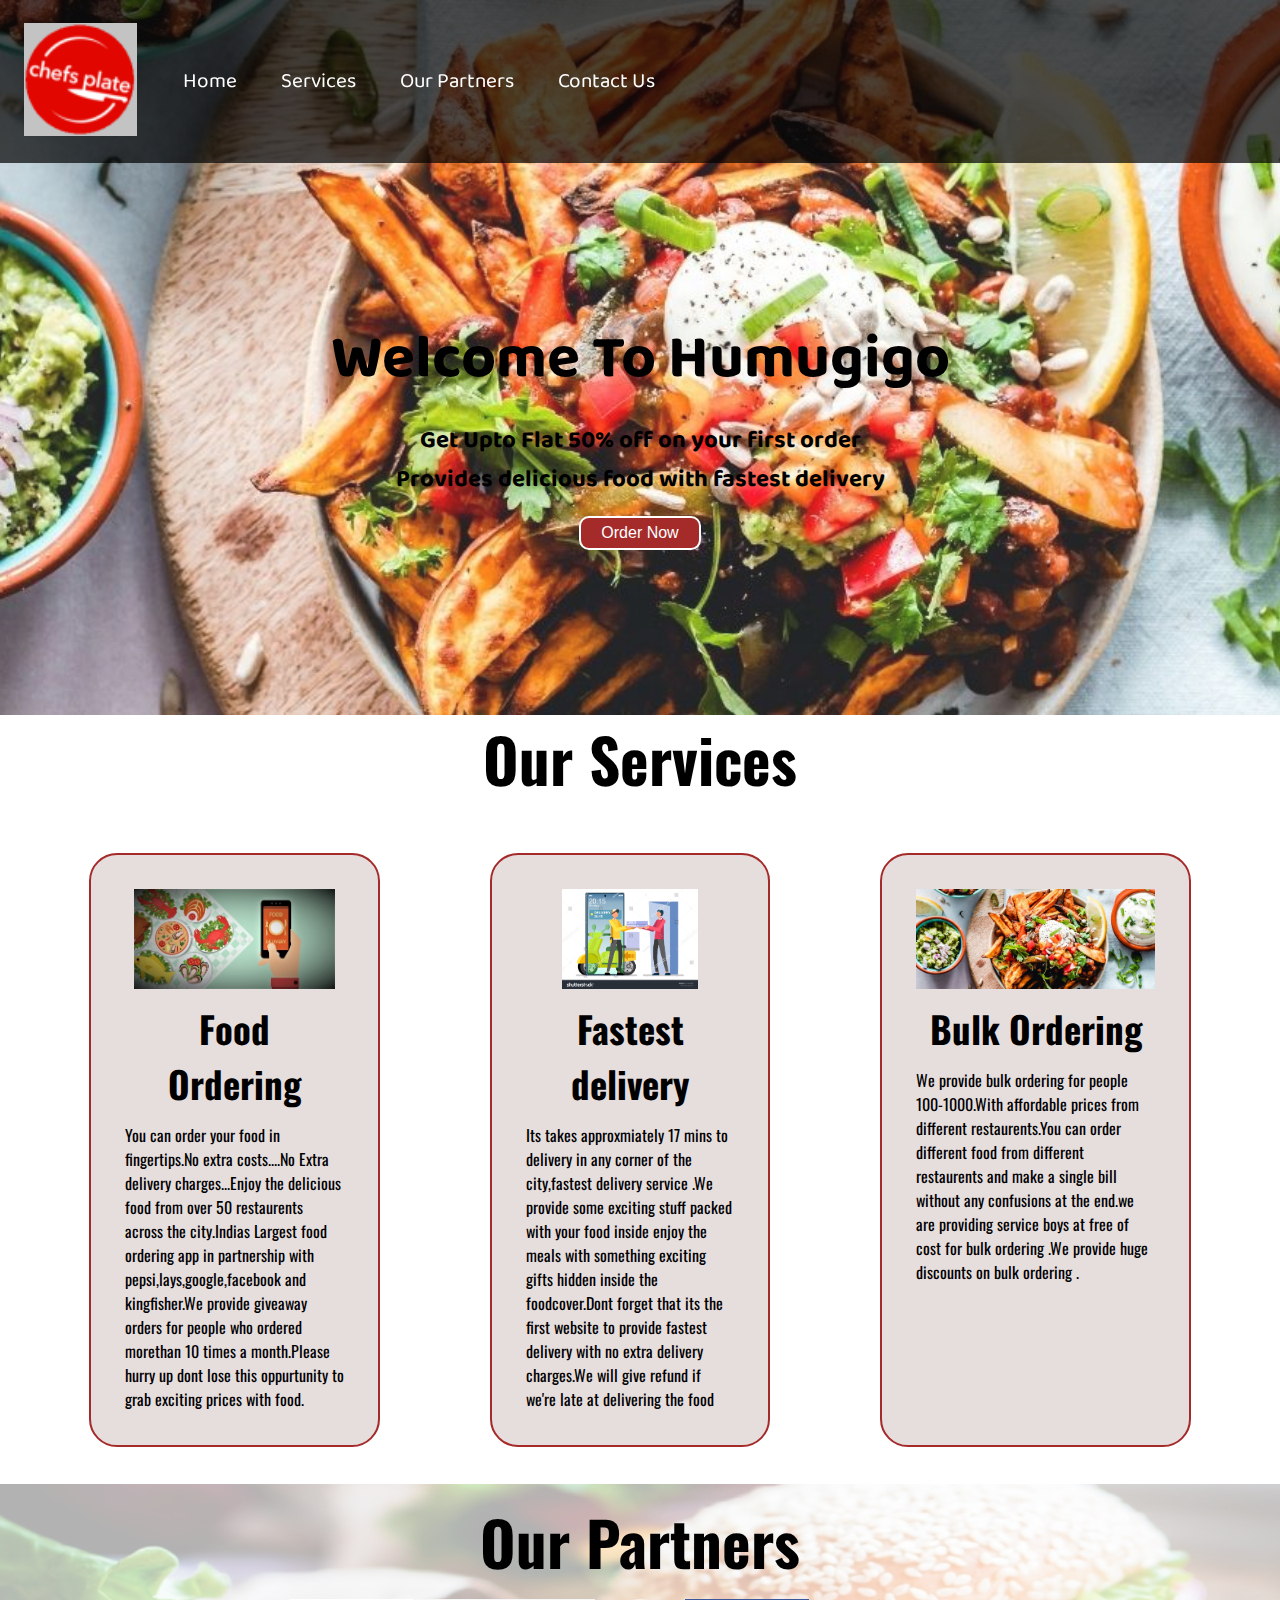
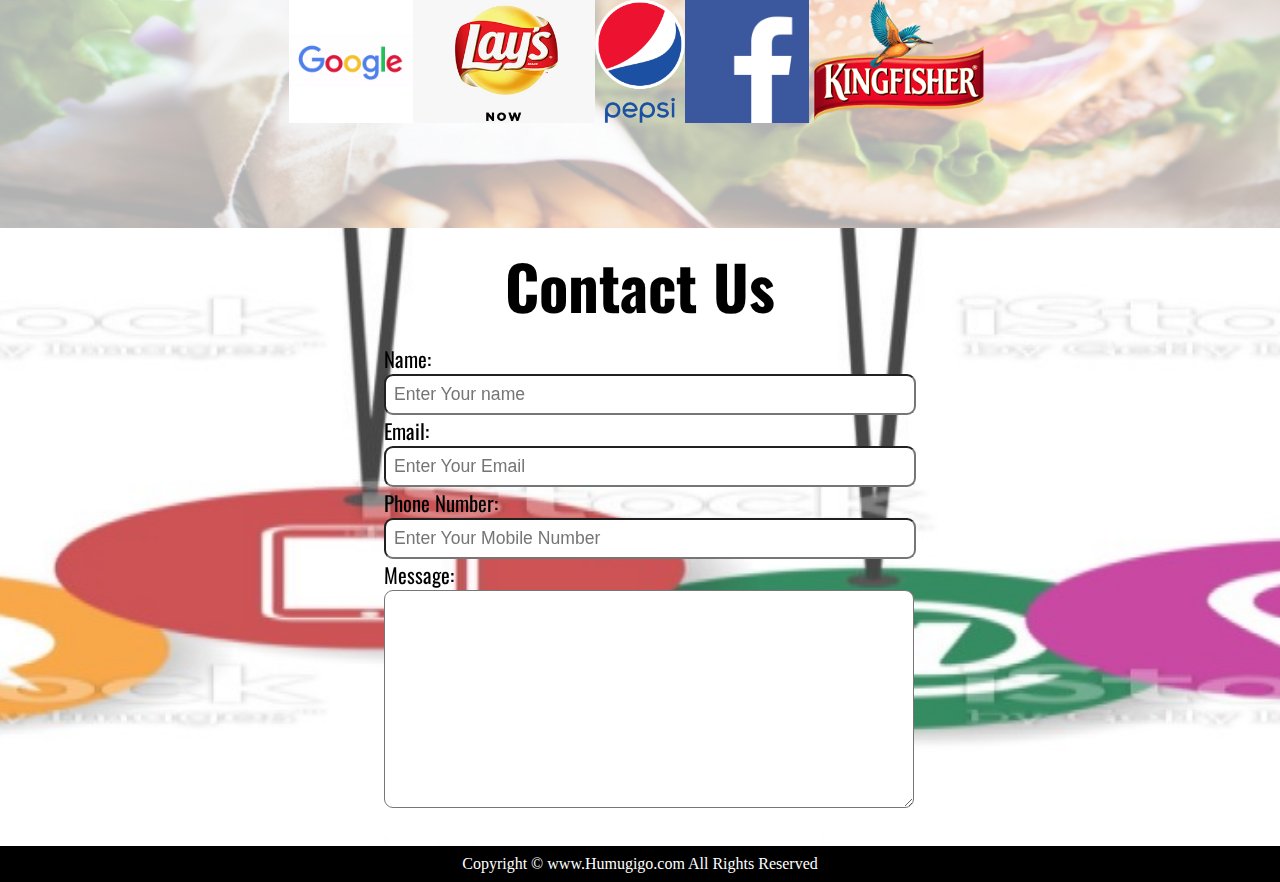
<file: index.html>
<!DOCTYPE html>
<html lang="en">
<head>
    <meta charset="UTF-8">
    <meta http-equiv="X-UA-Compatible" content="IE=edge">
    <meta name="viewport" content="width=device-width, initial-scale=1.0">
    <title>Best Online Food Delivery Services In india||Humugigo.com</title>
    <link rel="stylesheet" href="CSS\humugigo.css">
    <link rel="stylesheet"  media="screen and (max-width:1170px)" href="CSS\phone.css">
    
    <style>
        @import url('https://fonts.googleapis.com/css2?family=Baloo+Bhai+2&display=swap');
        @import url('https://fonts.googleapis.com/css2?family=Oswald:wght@500&display=swap');
        </style>
</head>
<body>
    <nav id="navbar">
        <div id="logo">
            <img src="photos\logo.png" alt="humugigo.com">
        </div>
        <ul>
            <li class="item"><a href="#home">Home</a></li>
            <li class="item"><a href="#services-container">Services</a></li>
            <li class="item"><a href="#client-section">Our Partners</a></li>
            <li class="item"><a href="#contact">Contact Us</a></li>
        </ul>
    </nav>
    <section id="home">
        <h1 class="h-primary">Welcome To Humugigo</h1>
        <p><b>Get Upto Flat 50% off on your first order</b></p>
        <p><b>Provides delicious food with fastest delivery</b></p>
        <button class="btn">Order Now</button>
    </section>
    <section id="services-container">
        <h1 class="h1-primary center">Our Services</h1>
        <div id="services">
            <div class="box">
                <img src="photos\hotel1.jpg" alt="hotel">
                <h2 class="h-secondary center">Food Ordering</h2>
                <p>You can order your food in fingertips.No extra costs....No Extra delivery charges...Enjoy the delicious food from over 50 restaurents across the city.Indias Largest food ordering app in partnership with pepsi,lays,google,facebook and kingfisher.We provide giveaway orders for people who ordered morethan 10 times a month.Please hurry up dont lose this oppurtunity to grab exciting prices with food.</p>
            </div>
            <div class="box">
                <img src="photos\hotel2.jpg" alt="hotel">
                <h2 class="h-secondary center">Fastest delivery</h2>
                <p>Its takes approxmiately 17 mins to delivery in any corner of the city,fastest delivery service .We provide some exciting stuff packed with your food inside enjoy the meals with something exciting gifts hidden inside the foodcover.Dont forget that its the first website to provide fastest delivery with no extra delivery charges.We will give refund if we're late at delivering the food </p>
            </div>
            <div class="box">
                <img src="photos\hotel3.jpg" alt="hotel">
                <h2 class="h-secondary center">Bulk Ordering</h2>
                <p>We provide bulk ordering for people 100-1000.With affordable prices from different restaurents.You can order different food from different restaurents and make a single bill without any confusions at the end.we are providing service boys at free of cost for bulk ordering .We provide huge discounts on bulk ordering .</p>
            </div>
        </div>
    </section>
    <section id="client-section">
        <h1 class="h1-primary center">Our Partners</h1>
        <div id="clients">
            <div class="client-item a">
                <img src="photos\partner1.png" alt="ourpartner">
            </div>
            <div class="client-item b">
                <img src="photos\partner2.jpg" alt="ourpartner">
            </div>
            <div class="client-item c">
                <img src="photos\partner4.png" alt="ourpartner">
            </div>
            <div class="client-item d">
                <img src="photos\partner3.png" alt="ourpartner">
            </div>
            <div class="client-item e">
                <img src="photos\partner5.png" alt="ourpartner">
            </div>
        </div>
    </section>
    <section id="contact">
        <h1 class="h1-primary center">Contact Us</h1>
            <div id="contact-box">
                <form action="">
                    <div class="form-group">
                        <label for="name">Name:</label>
                        <input type="text" name="name" id="name" placeholder="Enter Your name">
                    </div>
                    <div class="form-group">
                        <label for="email">Email:</label>
                        <input type="email" name="name" id="email" placeholder="Enter Your Email">
                    </div>
                    <div class="form-group">
                        <label for="phone">Phone Number:</label>
                        <input type="phone" name="name" id="phone" placeholder="Enter Your Mobile Number">
                    </div>
                    <div class="form-group">
                        <label for="message">Message:</label>
                        <textarea name="message" id="message" cols="30" rows="10"></textarea>
                    </div>
                </form>
            </div>
        
    </section>
    <footer>
        <div class="center">
            Copyright &copy; www.Humugigo.com All Rights Reserved
        </div>
    </footer>
</body>
</html>
</file>
